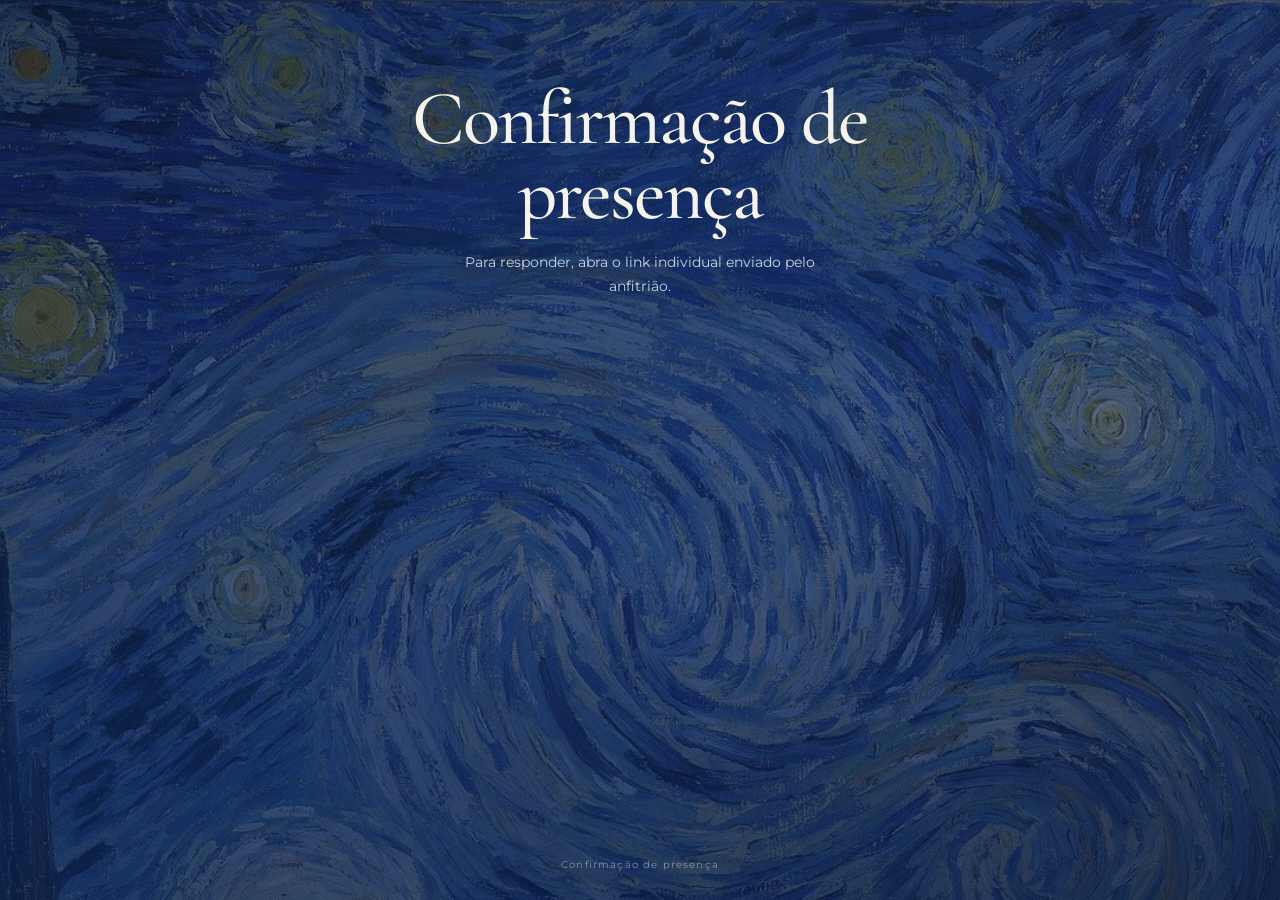
<file: site-atualizado/index.html>
<!doctype html>
<html lang="pt-BR">
<head>
  <meta charset="utf-8">
  <meta name="viewport" content="width=device-width, initial-scale=1, viewport-fit=cover">
  <meta name="theme-color" content="#071735">
  <meta name="description" content="Sistema privado de confirmação de presença.">
  <title>Confirmação de presença</title>
  <link rel="preconnect" href="https://fonts.googleapis.com">
  <link rel="preconnect" href="https://fonts.gstatic.com" crossorigin>
  <link href="https://fonts.googleapis.com/css2?family=Cormorant+Garamond:wght@400;500;600;700&family=Montserrat:wght@400;500;600;700&display=swap" rel="stylesheet">
  <link rel="stylesheet" href="css/confirmar.css">
</head>
<body class="starry-background">
  <main class="page-shell landing">
    <header class="intro">
      <h1>Confirmação de presença</h1>
      <p class="intro-copy">Para responder, abra o link individual enviado pelo anfitrião.</p>
    </header>
    <footer class="page-footer"><span>Confirmação de presença</span></footer>
  </main>
</body>
</html>
</file>
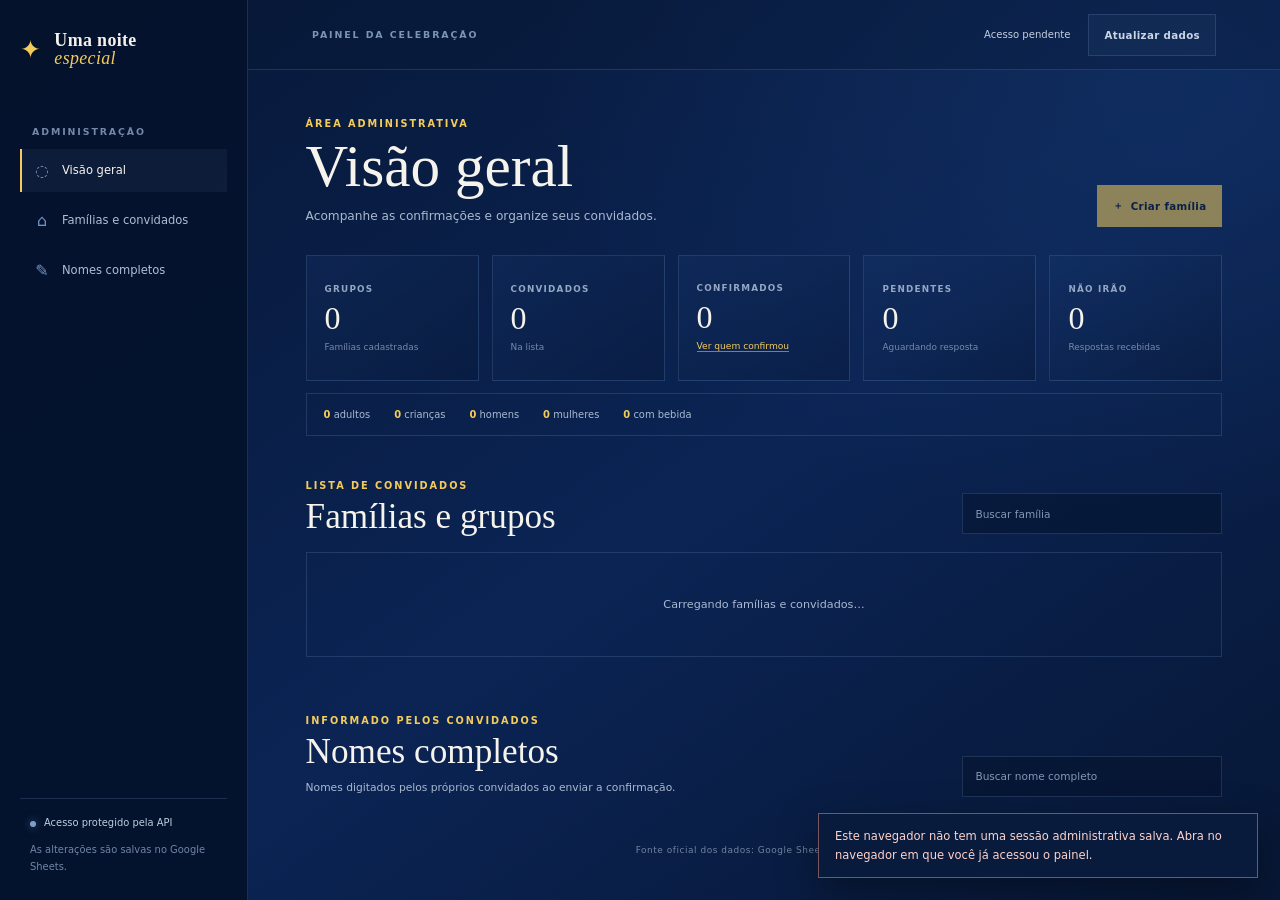
<file: site-atualizado/admin.html>
<!doctype html>
<html lang="pt-BR">
<head>
  <meta charset="utf-8">
  <meta name="viewport" content="width=device-width, initial-scale=1, viewport-fit=cover">
  <meta name="theme-color" content="#071735">
  <meta name="referrer" content="no-referrer">
  <meta name="robots" content="noindex, nofollow">
  <title>Painel administrativo · Uma noite especial</title>
  <style>
:root { color-scheme:dark; --night:#071735; --blue:#0B2454; --mid:#193D78; --light:#7295C5; --gold:#F5CC59; --cream:#F5F3EC; --muted:#AAB9D0; --line:rgba(114,149,197,.22); }
* { box-sizing:border-box; }
[hidden] { display:none!important; }
html { min-height:100%; background:var(--night); scroll-behavior:smooth; overflow-x:clip; }
body { min-width:0; min-height:100vh; margin:0; color:var(--cream); background:radial-gradient(ellipse at 90% 10%,rgba(25,61,120,.35),transparent 38%),linear-gradient(145deg,#071735,#0B2454 55%,#071735); font-family:system-ui,-apple-system,"Segoe UI",sans-serif; overflow-x:clip; }
button,input,select { font:inherit; }
.admin-shell { position:relative; z-index:1; min-height:100vh; }
.sidebar { position:fixed; inset:0 auto 0 0; z-index:5; display:flex; width:248px; flex-direction:column; padding:32px 20px 24px; border-right:1px solid var(--line); background:rgba(5,19,45,.97); }
.brand { display:flex; align-items:center; gap:13px; color:var(--cream); text-decoration:none; font:600 1.12rem/1 "Cormorant Garamond",Georgia,serif; letter-spacing:.02em; }
.brand em { color:var(--gold); font-weight:500; }.brand-mark { color:var(--gold); font:1.55rem Georgia,serif; }
.nav-caption { margin:58px 0 12px 12px; color:#7488a8; font-size:.59rem; font-weight:700; letter-spacing:.2em; }
.sidebar nav { display:grid; gap:7px; }
.nav-link { display:flex; min-height:43px; align-items:center; gap:12px; padding:0 12px; border-left:2px solid transparent; color:#afbed4; text-decoration:none; font-size:.72rem; }
.nav-link span { width:16px; color:var(--light); font-size:1rem; text-align:center; }
.nav-link:hover,.nav-link.active { border-left-color:var(--gold); color:var(--cream); background:rgba(114,149,197,.08); }
.sidebar-bottom { margin-top:auto; padding:16px 10px 0; border-top:1px solid var(--line); color:#7186a7; font-size:.62rem; line-height:1.7; }
.sidebar-bottom p { margin:10px 0 0; }.private-label { display:flex; align-items:center; gap:8px; color:#c1cde0; }
.private-label i,.access-pill i { width:6px; height:6px; border-radius:50%; background:#7e9fca; box-shadow:0 0 9px rgba(114,149,197,.6); }
.main-area { min-height:100vh; margin-left:248px; }
.topbar { min-height:70px; display:flex; align-items:center; justify-content:flex-end; gap:18px; padding:12px 5vw; border-bottom:1px solid var(--line); background:rgba(7,23,53,.35); }
.topbar-label { margin-right:auto; color:#7e94b5; font-size:.59rem; font-weight:700; letter-spacing:.2em; }
.account-label { max-width:290px; overflow:hidden; color:#c4d0e0; font-size:.63rem; text-overflow:ellipsis; white-space:nowrap; }
.menu-toggle { display:none; border:0; color:var(--cream); background:none; font-size:1.25rem; }
.content-wrap { width:100%; max-width:1180px; min-width:0; margin:0 auto; padding:48px clamp(24px,4.5vw,68px) 26px; }
.page-heading { display:flex; align-items:flex-end; justify-content:space-between; gap:18px; margin:0 0 28px; }
.eyebrow { margin:0 0 8px; color:var(--gold); font-size:.61rem; font-weight:600; letter-spacing:.2em; text-transform:uppercase; }
h1,h2,h3 { margin:0; font-family:"Cormorant Garamond",Georgia,serif; font-weight:500; }
h1 { font-size:clamp(2.6rem,5vw,3.7rem); line-height:1; }.heading-copy { margin:10px 0 0; color:var(--muted); font-size:.76rem; line-height:1.7; }
.primary-button,.quiet-button,.danger-button { display:inline-flex; min-height:42px; align-items:center; justify-content:center; gap:7px; padding:0 15px; border:1px solid transparent; font-size:.64rem; font-weight:700; letter-spacing:.035em; cursor:pointer; transition:background .16s,border-color .16s,color .16s; }
.primary-button { border-color:var(--gold); color:var(--night); background:var(--gold); }.primary-button:hover { color:var(--gold); background:transparent; }
.quiet-button { border-color:var(--line); color:#cad5e5; background:rgba(114,149,197,.06); }.quiet-button:hover { border-color:var(--light); color:var(--cream); }
.danger-button { border-color:rgba(230,145,133,.42); color:#edb3a9; background:transparent; }.danger-button:hover { border-color:#e9a093; background:rgba(230,145,133,.08); }
button:disabled { opacity:.55; cursor:wait; }.primary-button:focus-visible,.quiet-button:focus-visible,.danger-button:focus-visible,a:focus-visible,input:focus-visible,select:focus-visible,summary:focus-visible { outline:2px solid var(--gold); outline-offset:3px; }
.notice { position:fixed; right:22px; bottom:22px; z-index:20; width:min(440px,calc(100vw - 32px)); margin:0; padding:13px 16px; border:1px solid var(--line); color:#d4deeb; background:#091b3d; box-shadow:0 14px 42px rgba(0,0,0,.38); font-size:.72rem; line-height:1.6; }.notice.success { display:flex; align-items:center; gap:10px; border-color:rgba(127,183,154,.4); color:#c5e1d2; }.notice.success::before { content:"✓"; display:grid; width:23px; height:23px; flex:0 0 23px; place-items:center; border:1px solid rgba(127,183,154,.6); border-radius:50%; color:#bde1cb; font-size:.8rem; font-weight:700; }.notice.error { border-color:rgba(230,145,133,.5); color:#ffd1c8; }
.metrics { display:grid; grid-template-columns:repeat(5,minmax(0,1fr)); gap:13px; margin:20px 0 12px; }
.metric { min-height:126px; display:flex; flex-direction:column; justify-content:center; gap:8px; padding:18px; border:1px solid var(--line); background:linear-gradient(145deg,rgba(25,61,120,.24),rgba(7,23,53,.4)); }
.metric-label { color:#94a8c4; font-size:.55rem; font-weight:700; letter-spacing:.14em; }.metric strong { color:var(--cream); font:500 2rem/1 "Cormorant Garamond",Georgia,serif; }.metric-foot { color:#768aa9; font-size:.56rem; }
.extra-stats { display:flex; flex-wrap:wrap; gap:10px 24px; margin:0 0 44px; padding:15px 17px; border:1px solid var(--line); color:#a9bad1; font-size:.62rem; }.extra-stats b { color:var(--gold); font-weight:600; }
.section-heading { display:flex; align-items:flex-end; justify-content:space-between; gap:18px; margin-bottom:18px; }h2 { font-size:2.2rem; line-height:1; }
.search-box input { width:min(260px,40vw); min-height:41px; padding:0 12px; border:1px solid var(--line); border-radius:0; color:var(--cream); background:rgba(5,19,45,.5); font-size:.66rem; }.search-box input::placeholder { color:#8597b2; }
.groups-list { display:grid; min-width:0; gap:14px; }
.full-names-section { margin-top:58px; scroll-margin-top:22px; }
.section-copy { margin:10px 0 0; color:var(--muted); font-size:.67rem; line-height:1.65; }
.full-names-count { margin:0 0 12px; color:#91a6c4; font-size:.6rem; }
.full-names-list { display:grid; gap:10px; }
.full-name-group { min-width:0; padding:16px 19px; border:1px solid var(--line); background:rgba(5,19,45,.4); }
.full-name-group-title { overflow-wrap:anywhere; color:var(--gold); font-size:1.25rem; line-height:1.2; }
.full-name-group-list { display:grid; gap:9px; margin:12px 0 0; padding:0; list-style:none; }
.full-name-group-list li { min-width:0; color:var(--cream); font-size:.78rem; line-height:1.55; overflow-wrap:anywhere; }
.empty-state { padding:42px 18px; border:1px solid var(--line); color:#aab9d0; text-align:center; font-size:.7rem; line-height:1.7; }.empty-state strong { display:block; margin-bottom:4px; color:#e1e6ee; font-size:.8rem; font-weight:500; }
.group-card { min-width:0; border:1px solid var(--line); background:rgba(5,19,45,.4); }
.group-header { display:flex; min-width:0; align-items:center; justify-content:space-between; gap:16px; padding:17px 19px; border-bottom:1px solid var(--line); }
.group-title { display:flex; min-width:0; flex-wrap:wrap; align-items:center; gap:8px 11px; }.group-title h3 { max-width:100%; overflow:hidden; font-size:1.6rem; line-height:1.05; text-overflow:ellipsis; white-space:nowrap; }
.group-id { flex-basis:100%; margin:0; color:#8094b2; font-size:.55rem; overflow-wrap:anywhere; }
.status-badge { flex:0 0 auto; padding:5px 8px; border:1px solid rgba(114,149,197,.32); color:#b5c7df; font-size:.52rem; letter-spacing:.08em; text-transform:uppercase; }.status-badge.inactive { border-color:rgba(230,145,133,.38); color:#e4a99f; }
.group-actions { display:flex; flex-wrap:wrap; justify-content:flex-end; gap:7px; }.small-button { min-height:34px; padding:0 10px; font-size:.58rem; }
.group-meta { display:flex; min-width:0; flex-wrap:wrap; gap:8px 22px; padding:12px 19px; color:#9eafc8; font-size:.6rem; }.group-meta b { color:#e4e9f1; font-weight:500; }
.metric-link-button { align-self:flex-start; padding:0; border:0; border-bottom:1px solid rgba(245,204,89,.55); color:var(--gold); background:none; font-size:.57rem; cursor:pointer; }.metric-link-button:hover { color:var(--cream); }
.invite-link-row { display:flex; gap:7px; padding:0 19px 14px; }.invite-link { min-width:0; flex:1; padding:10px; overflow:hidden; border:1px solid rgba(114,149,197,.18); color:#acbdd5; background:rgba(7,23,53,.62); font: .57rem ui-monospace,Consolas,monospace; text-overflow:ellipsis; white-space:nowrap; }
.guest-details { min-width:0; margin:0 19px 14px; border:1px solid var(--line); background:rgba(7,23,53,.22); }
.guest-details-summary { display:flex; min-height:44px; align-items:center; justify-content:space-between; padding:0 13px; color:#d8e1ef; font-size:.62rem; font-weight:600; list-style:none; cursor:pointer; }
.guest-details-summary::-webkit-details-marker { display:none; }.guest-details-summary::after { color:var(--gold); content:"＋"; font-size:1rem; }.guest-details[open] .guest-details-summary::after { content:"−"; }
.guest-table-wrap { width:100%; max-width:100%; overflow-x:clip; border-top:1px solid var(--line); }.guest-table { width:100%; table-layout:fixed; border-collapse:collapse; text-align:left; }.guest-table th,.guest-table td { padding:11px 10px; border-bottom:1px solid rgba(114,149,197,.11); font-size:.61rem; overflow-wrap:anywhere; }.guest-table th { color:#8197b8; font-size:.51rem; letter-spacing:.1em; font-weight:600; }.guest-table td { color:#d3dceb; }.guest-table tr:last-child td { border-bottom:0; }.guest-table .guest-actions-cell { text-align:center; }.guest-table .guest-actions-cell button { min-height:32px; padding:0 8px; font-size:.52rem; }.guest-status { color:var(--gold); }
.page-footer { padding:30px 0 0; color:#7084a1; text-align:center; font-size:.56rem; letter-spacing:.06em; }
.modal { width:min(100% - 28px,520px); max-height:min(90vh,780px); padding:0; border:1px solid rgba(114,149,197,.42); color:var(--cream); background:#091b3d; box-shadow:0 25px 90px rgba(0,0,0,.5); }.modal::backdrop { background:rgba(1,8,22,.78); backdrop-filter:blur(4px); }
.modal-form { position:relative; display:grid; gap:15px; padding:30px; }.modal-form h2 { margin-top:-7px; font-size:2.15rem; }.modal-close { position:absolute; top:13px; right:15px; width:38px; height:38px; border:0; color:#c0cde0; background:transparent; font-size:1.7rem; cursor:pointer; }
.modal-form label { display:grid; gap:7px; color:#b9c7db; font-size:.62rem; }.modal-form input,.modal-form select { width:100%; min-height:44px; padding:0 11px; border:1px solid var(--line); border-radius:0; color:var(--cream); background:#071735; font-size:.68rem; }.modal-form input::placeholder { color:#7589a7; }.modal-form select option { background:#071735; }
.invite-preview-value { overflow-wrap:anywhere; word-break:break-word; font: .72rem/1.6 ui-monospace,Consolas,monospace!important; }.confirmed-list { display:grid; max-height:min(48vh,380px); gap:9px; margin:0; padding:0; overflow:auto; list-style:none; }.confirmed-list li { display:grid; gap:3px; padding:11px 13px; border:1px solid var(--line); background:rgba(7,23,53,.42); }.confirmed-list strong { color:var(--cream); font-size:.73rem; font-weight:600; overflow-wrap:anywhere; }.confirmed-list span { color:#91a6c4; font-size:.59rem; }
.form-grid { display:grid; grid-template-columns:1fr 1fr; gap:14px; }.modal-error { min-height:15px; margin:0; color:#ffc7bb; font-size:.62rem; line-height:1.55; }.modal-actions { display:flex; justify-content:flex-end; gap:9px; padding-top:4px; }
.reported-name-field small { color:#8498b5; font-size:.57rem; line-height:1.5; }
.mobile-scrim { display:none; }.sr-only { position:absolute; width:1px; height:1px; padding:0; margin:-1px; overflow:hidden; clip:rect(0,0,0,0); white-space:nowrap; border:0; }
@media (max-width:950px) { .sidebar { width:220px; }.main-area { margin-left:220px; }.metrics { grid-template-columns:repeat(2,minmax(0,1fr)); } }
@media (max-width:650px) {
 .sidebar { width:260px; transform:translateX(-100%); transition:transform .22s ease; }.sidebar.open { transform:translateX(0); }.main-area { margin-left:0; }
 .topbar { min-height:62px; flex-wrap:wrap; justify-content:space-between; padding:10px 16px max(10px,env(safe-area-inset-top)); gap:8px 10px; }.menu-toggle { display:block; flex:0 0 auto; margin-right:0; padding:8px; cursor:pointer; }.topbar-label { flex:1 1 120px; margin-right:0; font-size:.55rem; line-height:1.5; }.account-label { flex:1 1 150px; max-width:none; font-size:.62rem; white-space:normal; overflow-wrap:anywhere; }.topbar .quiet-button { flex:0 0 auto; min-height:42px; padding:0 10px; font-size:.57rem; }
 .content-wrap { padding:34px 18px 22px; }.page-heading { align-items:flex-start; flex-direction:column; margin-bottom:22px; }.page-heading .primary-button { width:100%; min-height:48px; }.heading-copy { max-width:360px; }
 .metrics { gap:9px; margin:16px 0 10px; }.metric { min-height:105px; padding:13px; }.metric-label { font-size:.48rem; }.metric strong { font-size:1.8rem; }.metric-foot { font-size:.5rem; }
 .extra-stats { gap:9px 15px; margin-bottom:34px; padding:13px; font-size:.57rem; }.section-heading { align-items:stretch; flex-direction:column; }.search-box input { width:100%; min-height:45px; }
 .full-names-section { margin-top:44px; }.full-name-group { padding:15px; }.full-name-group-title { font-size:1.18rem; }.full-name-group-list li { font-size:.76rem; }
 .group-header { align-items:flex-start; flex-direction:column; padding:15px; }.group-title { width:100%; }.group-actions { width:100%; justify-content:stretch; }.group-actions button { flex:1; min-height:42px; }.group-meta { padding:11px 15px; }.invite-preview { margin:0 15px 13px; }.invite-link-row { padding:0 15px 13px; }.guest-details { margin:0 15px 13px; }.guest-table-wrap { overflow-x:clip; }.guest-table,.guest-table tbody { display:block; width:100%; }.guest-table thead { display:none; }.guest-table tbody { display:grid; gap:8px; padding:10px; }.guest-table tbody tr { display:grid; min-width:0; overflow:hidden; border:1px solid rgba(114,149,197,.22); border-radius:6px; background:rgba(7,23,53,.38); }.guest-table td { display:grid; grid-template-columns:minmax(72px,32%) minmax(0,1fr); align-items:start; gap:8px; min-width:0; padding:10px 8px; border-bottom:1px solid rgba(114,149,197,.11); font-size:.65rem; line-height:1.5; overflow-wrap:anywhere; }.guest-table td::before { color:#8298b7; content:attr(data-label); font-size:.5rem; font-weight:700; letter-spacing:.04em; line-height:1.5; }.guest-table td[colspan] { display:block; text-align:center; }.guest-table td[colspan]::before { content:none; }.guest-table .guest-actions-cell { display:block; }.guest-table .guest-actions-cell button { width:100%; min-height:44px; }.guest-table .guest-actions-cell::before { display:block; margin-bottom:8px; }
 .modal-form { gap:13px; padding:25px 19px 20px; }.form-grid { gap:11px; }.modal-actions > * { flex:1; }
 .mobile-scrim:not([hidden]) { position:fixed; inset:0; z-index:4; display:block; background:rgba(1,8,22,.66); }
}
@media (max-width:370px) { .account-label { max-width:none; }.topbar .quiet-button { font-size:.56rem; padding:0 8px; }.metric { padding:10px; } }
@media (prefers-reduced-motion:reduce) { *,*::before,*::after { scroll-behavior:auto!important; transition-duration:.01ms!important; animation-duration:.01ms!important; animation-iteration-count:1!important; } }

  </style>
  <script defer>
(() => {
  const API_BASE_URL = "https://script.google.com/macros/s/AKfycbwUDkqeGkfGt5U0K_ye1LJH1dxrNz7JhIARJqXBi81gnuFQ4wFKIuaxG7q0uaoVL6MZ9w/exec";
  const state = { email: "", groups: [], guests: [], responses: [], responsesLoaded: false, responseLoadError: false, busy: false, accessReady: false };
  const $ = (id) => document.getElementById(id);
  let noticeTimer = null;
  let responseLoadSequence = 0;
  const setSelect = (select, value) => { const target = String(value ?? "").trim().toLocaleLowerCase("pt-BR"); const option = Array.from(select.options).find(item => item.value.trim().toLocaleLowerCase("pt-BR") === target); select.value = option ? option.value : ""; };
  const rememberedEmail = () => { try { return localStorage.getItem("admin_email") || ""; } catch (_) { return ""; } };
  const html = (value) => String(value ?? "").replace(/[&<>"']/g, (c) => ({ "&": "&amp;", "<": "&lt;", ">": "&gt;", '"': "&quot;", "'": "&#39;" })[c]);
  const truthy = (v) => v === true || ["true", "sim", "ativo", "1"].includes(String(v).trim().toLowerCase());

  async function request(payload) {
    const res = await fetch(API_BASE_URL, { method: "POST", mode: "cors", headers: { "Content-Type": "text/plain;charset=utf-8" }, body: JSON.stringify(payload) });
    if (!res.ok) throw new Error(`Erro HTTP ${res.status}`);
    return res.json();
  }
  async function api(action, extra = {}) { return request({ action, email: state.email, ...extra }); }
  function notice(message, error = false, success = false) {
    const el = $("notice"); if (!el) return;
    if (noticeTimer) { clearTimeout(noticeTimer); noticeTimer = null; }
    el.textContent = message; el.classList.toggle("error", error); el.classList.toggle("success", success && !error); el.hidden = !message;
    if (message && success) noticeTimer = setTimeout(() => { el.hidden = true; noticeTimer = null; }, 6500);
  }
  function loading(on) {
    state.busy = on;
    const refresh = $("refresh-button"), newGroup = $("new-group-button");
    if (refresh) refresh.disabled = on;
    if (newGroup) newGroup.disabled = on || !state.accessReady;
    document.querySelectorAll(".group-actions button").forEach(b => b.disabled = on || !state.accessReady);
    if ($("account-label")) $("account-label").textContent = on ? "Verificando…" : state.accessReady ? "Administrador" : "Acesso pendente";
  }
  function showDashboard() { $("admin-content").hidden = false; $("new-group-button").hidden = false; $("refresh-button").hidden = false; }
  function buildInviteUrl(groupId) {
    const invite = new URL("confirmar.html", window.location.href);
    invite.search = "";
    invite.searchParams.set("token", groupId);
    return invite;
  }
  function showInvitePreview(groupId, familyName) {
    const invite = buildInviteUrl(groupId);
    $("invite-family-name").textContent = familyName || "Família";
    $("invite-url").value = invite.href;
    $("invite-open-link").href = invite.href;
    $("invite-copy-status").textContent = "";
    $("invite-dialog").showModal();
  }
  async function copyInviteLink() {
    const inviteUrl = $("invite-url").value;
    try {
      await navigator.clipboard.writeText(inviteUrl);
    } catch (_) {
      const input = document.createElement("textarea"); input.value = inviteUrl; input.style.position = "fixed"; input.style.opacity = "0";
      document.body.appendChild(input); input.select();
      const copied = document.execCommand("copy"); input.remove();
      if (!copied) { $("invite-copy-status").textContent = "Não foi possível copiar automaticamente. Selecione e copie o link acima."; return; }
    }
    $("invite-copy-status").textContent = "Link copiado. Você já pode enviá-lo ao convidado.";
    notice("Link copiado para a área de transferência.", false, true);
  }
  function showConfirmedGuests() {
    const list = $("confirmed-names-list");
    list.replaceChildren();
    const latest = new Map();
    state.responses.forEach(response => {
      const guestId = String(response.convidadoid ?? response.convidadoId ?? response.idconvidado ?? "");
      if (guestId) latest.set(guestId, response);
    });
    const guestById = new Map(state.guests.map(guest => [String(guest.id ?? guest.convidadoid ?? guest.idconvidado ?? ""), guest]));
    const groupById = new Map(state.groups.map(group => [String(group.id ?? group.grupoId ?? group.grupoid ?? ""), group]));
    const confirmed = [];
    latest.forEach((response, guestId) => {
      const values = [response.resposta, response.presenca, response.confirmado, response.status];
      const didConfirm = values.some(value => value === true || ["sim", "true", "confirmado", "confirmed"].includes(String(value ?? "").trim().toLowerCase()));
      if (!didConfirm) return;
      const guest = guestById.get(guestId) || {};
      const fullName = String(response.nomecompleto ?? response.nomecompletoinformado ?? response.nomeCompleto ?? response.nome ?? guest.nome ?? guest.name ?? "Convidado sem nome").trim();
      const groupId = String(response.grupoid ?? response.grupoId ?? response.idgrupo ?? guest.grupoId ?? guest.grupoid ?? "");
      confirmed.push({ fullName, family: groupById.get(groupId)?.nome || "Família" });
    });
    confirmed.sort((a, b) => a.fullName.localeCompare(b.fullName, "pt-BR", { sensitivity: "base" }));
    $("confirmed-count-label").textContent = `${confirmed.length} ${confirmed.length === 1 ? "presença confirmada" : "presenças confirmadas"}`;
    if (!confirmed.length) {
      const empty = document.createElement("li");
      empty.textContent = state.responsesLoaded ? "Ainda não há confirmações de presença." : "As confirmações ainda estão carregando.";
      list.append(empty);
    } else confirmed.forEach(person => {
      const item = document.createElement("li");
      const name = document.createElement("strong"); name.textContent = person.fullName;
      const family = document.createElement("span"); family.textContent = person.family;
      item.append(name, family); list.append(item);
    });
    $("confirmed-dialog").showModal();
  }
  async function loadData(preserveNotice = false) {
    const responseRequest = ++responseLoadSequence;
    loading(true); if (!preserveNotice) notice("");
    try {
      const data = await api("adminData");
      if (!data || data.ok !== true) throw new Error(data?.message || "Não foi possível validar a sessão salva neste navegador.");
      state.accessReady = true;
      state.groups = data.grupos || data.groups || [];
      const directGuests = data.convidados || data.guests || [];
      const nestedGuests = state.groups.flatMap(g => (g.convidados || g.guests || []).map(x => ({ ...x, grupoId: x.grupoId ?? x.idGrupo ?? x.grupoid ?? x.idgrupo ?? g.id ?? g.grupoId ?? g.grupoid })));
      // Algumas versões da API devolvem a lista direta vazia e mantêm os convidados dentro de cada grupo.
      state.guests = directGuests.length ? directGuests : nestedGuests;
      state.responses = data.respostas || data.responses || [];
      state.responsesLoaded = Array.isArray(data.respostas || data.responses) && (data.respostas || data.responses).length > 0;
      state.responseLoadError = false;
      render(); showDashboard(); notice("");
      if ($("last-updated")) $("last-updated").textContent = new Intl.DateTimeFormat("pt-BR", { dateStyle: "short", timeStyle: "short" }).format(new Date());
      // Mostra grupos e convidados primeiro; respostas e nomes completos carregam em segundo plano.
      api("adminResponses").then(result => {
        if (responseRequest !== responseLoadSequence) return;
        if (!result || result.ok !== true) throw new Error(result?.message || "Não foi possível carregar as respostas.");
        state.responses = result.respostas || result.responses || [];
        state.responsesLoaded = true;
        render();
      }).catch(error => {
        if (responseRequest !== responseLoadSequence) return;
        state.responseLoadError = true;
        render();
        notice("O painel abriu, mas as confirmações ainda não carregaram. Atualize o Code.gs e implante o Apps Script para habilitar a carga rápida.", true);
        console.warn("Respostas ainda não carregadas:", error);
      });
      return true;
    } catch (err) { state.accessReady = false; if (!preserveNotice) notice(err.message || "Não foi possível carregar os dados. Verifique a conexão com a API.", true); return false; }
    finally { loading(false); }
  }
  function render() {
    const confirmed = state.responses.filter(r => truthy(r.presenca) || truthy(r.confirmado) || ["sim", "confirmado"].includes(String(r.resposta || "").trim().toLowerCase())).length;
    const declined = state.responses.filter(r => ["nao", "não", "false", "não irá", "nao ira"].includes(String(r.presenca ?? r.resposta ?? r.confirmado).trim().toLowerCase())).length;
    const total = state.guests.length;
    [["stat-groups", state.groups.length], ["stat-total", total], ["stat-confirmed", state.responsesLoaded ? confirmed : "…"], ["stat-pending", state.responsesLoaded ? Math.max(0, total - confirmed - declined) : "…"], ["stat-declined", state.responsesLoaded ? declined : "…"],
      ["stat-adults", state.guests.filter(g => String(g.categoria || "").toLowerCase().includes("adult")).length],
      ["stat-children", state.guests.filter(g => String(g.categoria || "").toLowerCase().includes("crian")).length],
      ["stat-men", state.guests.filter(g => String(g.genero || "").toLowerCase().includes("mascul")).length],
      ["stat-women", state.guests.filter(g => String(g.genero || "").toLowerCase().includes("femin")).length],
      ["stat-drinks", state.guests.filter(g => truthy(g.bebida)).length]].forEach(([id, n]) => { if ($(id)) $(id).textContent = n; });
    renderGroups();
    renderFullNames();
  }
  function renderFullNames() {
    const list = $("full-names-list"), count = $("full-names-count");
    if (!list || !count) return;
    if (!state.responsesLoaded) {
      count.textContent = state.responseLoadError ? "Respostas indisponíveis" : "Carregando respostas…";
      list.innerHTML = `<div class="empty-state">${state.responseLoadError ? "Não foi possível carregar os nomes completos. Atualize o painel." : "Carregando confirmações e nomes completos…"}</div>`;
      return;
    }
    const query = ($("full-name-search")?.value || "").trim().toLocaleLowerCase("pt-BR");
    const guestById = new Map(state.guests.map(g => [String(g.id ?? g.convidadoid ?? g.idconvidado ?? ""), g]));
    const groupById = new Map(state.groups.map(g => [String(g.id ?? g.grupoId ?? g.grupoid ?? ""), g]));
    const latest = new Map();
    state.responses.forEach(r => {
      const guestId = String(r.convidadoid ?? r.convidadoId ?? r.idconvidado ?? "");
      if (guestId) latest.set(guestId, r);
    });
    const entries = [];
    latest.forEach((r, guestId) => {
      const fullName = String(r.nomecompleto ?? r.nomecompletoinformado ?? r.nomeCompleto ?? r.nome ?? "").trim();
      if (!fullName) return;
      const guest = guestById.get(guestId) || {};
      const groupId = String(r.grupoid ?? r.grupoId ?? r.idgrupo ?? guest.grupoid ?? guest.grupoId ?? "");
      const group = groupById.get(groupId);
      const registeredName = guest.nome || guest.name || "";
      const familyName = group?.nome || "Família";
      const haystack = (fullName + " " + registeredName + " " + familyName).toLocaleLowerCase("pt-BR");
      if (!query || haystack.includes(query)) entries.push({ fullName, familyName, registeredName });
    });
    count.textContent = entries.length + " nome" + (entries.length === 1 ? "" : "s") + " informado" + (entries.length === 1 ? "" : "s");
    if (!entries.length) {
      list.innerHTML = state.responses.length
        ? '<div class="empty-state">Os nomes completos enviados aparecerão aqui após serem salvos.</div>'
        : '<div class="empty-state">Ainda não há nomes completos informados.</div>';
      return;
    }
    const grouped = new Map();
    entries.forEach(entry => { if (!grouped.has(entry.familyName)) grouped.set(entry.familyName, []); grouped.get(entry.familyName).push(entry); });
    list.innerHTML = Array.from(grouped, ([family, people]) =>
      '<article class="full-name-group"><h3 class="full-name-group-title">' + html(family) +
      '</h3><ul class="full-name-group-list">' +
      people.map(p => '<li>' + html(p.fullName) +
        (p.registeredName ? ' <span class="muted">(cadastro: ' + html(p.registeredName) + ')</span>' : '') +
        '</li>').join("") + '</ul></article>').join("");
  }
  function renderGroups() {
    const list = $("groups-list"), query = ($("search-input")?.value || "").trim().toLocaleLowerCase("pt-BR");
    const guestsByGroup = new Map();
    state.guests.forEach(guest => {
      const groupId = String(guest.grupoId ?? guest.idGrupo ?? guest.grupoid ?? guest.idgrupo ?? "");
      if (!guestsByGroup.has(groupId)) guestsByGroup.set(groupId, []);
      guestsByGroup.get(groupId).push(guest);
    });
    const groups = state.groups.filter(g => `${g.nome || ""} ${g.id || ""}`.toLocaleLowerCase("pt-BR").includes(query)).sort((a, b) => String(a.nome || "").localeCompare(String(b.nome || ""), "pt-BR", { sensitivity: "base" }));
    if (!groups.length) { list.innerHTML = `<div class="empty-state">${state.groups.length ? "Nenhum grupo corresponde à busca." : "Nenhuma família cadastrada."}</div>`; return; }
    list.innerHTML = groups.map(g => {
      const id = String(g.id ?? g.grupoId ?? ""), active = truthy(g.ativo ?? g.active);
      const guests = guestsByGroup.get(id) || [];
      const inviteUrl = buildInviteUrl(id);
      const rawName = String(g.nome || "").trim();
      const groupName = !rawName || rawName.toLocaleLowerCase("pt-BR") === "a definir" ? "Família sem nome" : rawName;
      const value = v => { const text = String(v ?? "").trim(); return !text || text.toLocaleLowerCase("pt-BR") === "a definir" ? "—" : html(text); };
      const guestRows = guests.map(x => {
        const guestId = x.id ?? x.convidadoid ?? x.idconvidado ?? x.convidadoId ?? "";
        return `<tr><td data-label="Nome cadastrado">${value(x.nome || x.name)}</td><td data-label="Idade">${value(x.idade)}</td><td data-label="Categoria">${value(x.categoria)}</td><td data-label="Gênero">${value(x.genero)}</td><td data-label="Bebida">${value(x.bebida)}</td><td class="guest-actions-cell" data-label="Ações"><button class="small-button quiet-button" type="button" data-action="edit-guest" data-id="${html(guestId)}" data-group-id="${html(id)}">Editar informações</button></td></tr>`;
      }).join("");
      const guestDetails = guests.length ? `<details class="guest-details"><summary class="guest-details-summary">Ver dados dos ${guests.length} convidados</summary><div class="guest-table-wrap"><table class="guest-table"><thead><tr><th>Nome cadastrado</th><th>Idade</th><th>Categoria</th><th>Gênero</th><th>Bebida</th><th>Ações</th></tr></thead><tbody>${guestRows}</tbody></table></div></details>` : `<p class="group-meta">Nenhum convidado cadastrado</p>`;
      return `<article class="group-card"><header class="group-header"><div class="group-title"><h3>${html(groupName)}</h3><span class="status-badge ${active ? "" : "inactive"}">${active ? "Link ativo" : "Link inativo"}</span><p class="group-id">ID: ${html(id)}</p></div><div class="group-actions"><button class="small-button quiet-button" type="button" data-action="preview-link" data-id="${html(id)}" data-name="${html(groupName)}" ${active ? "" : "disabled title=\"Ative o link antes de compartilhar\""}>Visualizar link</button><button class="small-button primary-button" type="button" data-action="add-guest" data-id="${html(id)}" data-name="${html(groupName)}">Adicionar convidado</button><button class="small-button ${active ? "quiet-button" : "primary-button"}" type="button" data-action="${active ? "disable" : "enable"}" data-id="${html(id)}">${active ? "Desativar" : "Ativar"}</button><button class="small-button danger-button" type="button" data-action="delete" data-id="${html(id)}">Excluir grupo</button></div></header><div class="group-meta">Convidados <b>${guests.length}</b></div>${guestDetails}</article>`;
    }).join("");
  }
  document.addEventListener("DOMContentLoaded", () => {
    const saved = rememberedEmail();
    showDashboard();
    $("groups-list").innerHTML = '<div class="empty-state">Carregando famílias e convidados…</div>';
    loading(false);
    if (saved) {
      state.email = saved;
      notice("Conferindo o acesso salvo enquanto o painel abre…");
      loadData(true).then(ok => {
        if (!ok) notice("Não foi possível validar o acesso salvo. Verifique a conexão ou abra no navegador em que você já havia acessado.", true);
      });
    }
    else notice("Este navegador não tem uma sessão administrativa salva. Abra no navegador em que você já acessou o painel.", true);
    $("refresh-button").addEventListener("click", loadData);
    $("show-confirmed-button").addEventListener("click", showConfirmedGuests);
    $("invite-copy-button").addEventListener("click", copyInviteLink);
    $("search-input").addEventListener("input", renderGroups);
    $("full-name-search").addEventListener("input", renderFullNames);
    $("new-group-button").addEventListener("click", () => $("group-dialog").showModal());
    $("groups-list").addEventListener("click", async e => {
      const btn = e.target.closest("button[data-action]"); if (!btn || state.busy) return;
      const { action, id } = btn.dataset;
      if (action === "preview-link") { showInvitePreview(id, btn.dataset.name); return; }
      if (action === "add-guest") {
        const form = $("guest-form");
        form.reset(); form.elements.grupoId.value = id; form.elements.convidadoId.value = "";
        $("guest-group-label").textContent = `Adicionar à família ${btn.dataset.name}`;
        $("guest-dialog-title").textContent = "Novo convidado";
        $("guest-submit-button").textContent = "Adicionar convidado";
        $("guest-error").textContent = ""; $("guest-reported-name-field").hidden = true;
        $("guest-dialog").showModal(); return;
      }
      if (action === "edit-guest") {
        const guest = state.guests.find(x => String(x.id ?? x.convidadoid ?? x.idconvidado ?? x.convidadoId ?? "") === id);
        if (!guest) { notice("Não encontrei os dados desse convidado. Atualize o painel e tente novamente.", true); return; }
        const form = $("guest-form"), groupId = btn.dataset.groupId;
        form.reset(); form.elements.grupoId.value = groupId; form.elements.convidadoId.value = id;
        form.elements.nome.value = guest.nome || guest.name || "";
        form.elements.idade.value = guest.idade ?? ""; setSelect(form.elements.categoria, guest.categoria);
        setSelect(form.elements.genero, guest.genero); setSelect(form.elements.bebida, guest.bebida);
        const reportedName = guest.nomecompleto ?? guest.nomeCompleto ?? guest.nome_completo ?? "";
        $("guest-reported-name-field").hidden = !reportedName;
        form.elements.nomeCompleto.value = reportedName;
        const family = state.groups.find(g => String(g.id ?? g.grupoId ?? g.grupoid ?? "") === groupId);
        $("guest-group-label").textContent = `Editando convidado · ${family?.nome || "Família"}`;
        $("guest-dialog-title").textContent = "Editar informações";
        $("guest-submit-button").textContent = "Salvar alterações"; $("guest-error").textContent = "";
        $("guest-dialog").showModal(); return;
      }
      if (action === "delete" && !confirm("Excluir este grupo e todos os convidados e respostas associados? Esta ação não pode ser desfeita.")) return;
      if (action === "disable" && !confirm("Desativar o link deste grupo?")) return;
      if (action === "enable" && !confirm("Ativar o link deste grupo?")) return;
      loading(true);
      try { const result = await api(({ enable: "enableGroup", disable: "disableGroup", delete: "deleteGroup" })[action], { grupoId: id }); if (!result?.ok) throw new Error(result?.message || "A operação não foi concluída."); await loadData(); }
      catch (err) { notice(err.message || "Erro ao atualizar o grupo.", true); loading(false); }
    });
    $("group-form").addEventListener("submit", async e => { e.preventDefault(); const form = e.currentTarget, nome = form.elements.nome.value.trim(); if (!nome) return; loading(true); try { const result = await api("createGroup", { nome }); if (!result?.ok) throw new Error(result?.message || "Não foi possível criar a família."); form.reset(); $("group-dialog").close(); await loadData(); } catch (err) { $("group-error").textContent = err.message; loading(false); } });
    $("guest-form").addEventListener("submit", async e => {
      e.preventDefault(); const form = e.currentTarget;
      const age = form.elements.idade.value.trim();
      const payload = { grupoId: form.elements.grupoId.value, nome: form.elements.nome.value.trim(), idade: age === "" ? "" : Number(age), categoria: form.elements.categoria.value, genero: form.elements.genero.value, bebida: form.elements.bebida.value };
      if (!payload.nome || !payload.grupoId) { $("guest-error").textContent = "Informe o nome e selecione uma família."; return; }
      $("guest-error").textContent = "";
      const guestId = form.elements.convidadoId.value;
      const isEditing = Boolean(guestId);
      if (isEditing) { payload.id = guestId; payload.convidadoId = guestId; if (!$("guest-reported-name-field").hidden) payload.nomeCompleto = form.elements.nomeCompleto.value.trim(); }
      const submitButton = $("guest-submit-button");
      submitButton.disabled = true;
      $("guest-dialog").close();
      loading(true);
      notice(isEditing ? "Salvando alterações no Google Sheets…" : "Enviando convidado ao Google Sheets…");
      try {
        const result = await api(isEditing ? "updateGuest" : "createGuest", payload);
        if (!result?.ok) throw new Error(result?.message || (isEditing ? "Não foi possível atualizar o convidado." : "Não foi possível adicionar o convidado."));
        form.reset();
        const refreshed = await loadData(true);
        notice(refreshed ? (isEditing ? "Informações do convidado salvas com sucesso." : "Convidado salvo com sucesso.") : "Dados salvos. Não foi possível atualizar a lista agora; use Atualizar painel.", false, true);
      } catch (err) {
        notice((isEditing ? "Não foi possível salvar as alterações: " : "Não foi possível salvar o convidado: ") + (err.message || "verifique sua conexão e tente novamente."), true);
      } finally {
        submitButton.disabled = false;
        loading(false);
      }
    });
    document.querySelectorAll("[data-close]").forEach(b => b.addEventListener("click", () => $(b.dataset.close)?.close()));
    $("menu-toggle").addEventListener("click", () => { const open = $("sidebar").classList.toggle("open"); $("mobile-scrim").hidden = !open; });
    $("mobile-scrim").addEventListener("click", () => { $("sidebar").classList.remove("open"); $("mobile-scrim").hidden = true; });
  });
})();

  </script>
</head>
<body>
  <div class="admin-shell">
    <aside class="sidebar" id="sidebar">
      <a class="brand" href="index.html" aria-label="Página inicial"><span class="brand-mark" aria-hidden="true">✦</span><span>Uma noite<br><em>especial</em></span></a>
      <p class="nav-caption">ADMINISTRAÇÃO</p>
      <nav aria-label="Navegação do painel">
        <a class="nav-link active" href="#overview" aria-current="page"><span aria-hidden="true">◌</span> Visão geral</a>
        <a class="nav-link" href="#groups"><span aria-hidden="true">⌂</span> Famílias e convidados</a>
        <a class="nav-link" href="#full-names"><span aria-hidden="true">✎</span> Nomes completos</a>
      </nav>
      <div class="sidebar-bottom"><span class="private-label"><i></i> Acesso protegido pela API</span><p>As alterações são salvas no Google Sheets.</p></div>
    </aside>

    <main class="main-area" id="overview">
      <header class="topbar">
        <button class="menu-toggle" id="menu-toggle" type="button" aria-label="Abrir menu" aria-expanded="false">☰</button>
        <span class="topbar-label">PAINEL DA CELEBRAÇÃO</span>
        <span class="account-label" id="account-label">Verificando acesso…</span>
        <button class="quiet-button" id="refresh-button" type="button" hidden>Atualizar dados</button>
      </header>

      <div class="content-wrap">
        <section class="page-heading">
          <div><p class="eyebrow">Área administrativa</p><h1>Visão geral</h1><p class="heading-copy" id="event-summary">Acompanhe as confirmações e organize seus convidados.</p></div>
          <button class="primary-button" id="new-group-button" type="button" hidden><span aria-hidden="true">＋</span> Criar família</button>
        </section>

        <section class="notice" id="notice" role="status" aria-live="polite" hidden></section>

        <div id="admin-content" hidden>
          <section class="metrics" aria-label="Estatísticas dos convidados">
            <article class="metric"><span class="metric-label">GRUPOS</span><strong id="stat-groups">0</strong><span class="metric-foot">Famílias cadastradas</span></article>
            <article class="metric"><span class="metric-label">CONVIDADOS</span><strong id="stat-total">0</strong><span class="metric-foot">Na lista</span></article>
            <article class="metric"><span class="metric-label">CONFIRMADOS</span><strong id="stat-confirmed">0</strong><button class="metric-link-button" id="show-confirmed-button" type="button">Ver quem confirmou</button></article>
            <article class="metric"><span class="metric-label">PENDENTES</span><strong id="stat-pending">0</strong><span class="metric-foot">Aguardando resposta</span></article>
            <article class="metric"><span class="metric-label">NÃO IRÃO</span><strong id="stat-declined">0</strong><span class="metric-foot">Respostas recebidas</span></article>
          </section>

          <section class="extra-stats" aria-label="Detalhes de convidados">
            <span><b id="stat-adults">0</b> adultos</span><span><b id="stat-children">0</b> crianças</span><span><b id="stat-men">0</b> homens</span><span><b id="stat-women">0</b> mulheres</span><span><b id="stat-drinks">0</b> com bebida</span>
          </section>

          <section class="groups-section" id="groups">
            <div class="section-heading"><div><p class="eyebrow">Lista de convidados</p><h2>Famílias e grupos</h2></div><label class="search-box"><span class="sr-only">Buscar família ou convidado</span><input id="search-input" type="search" placeholder="Buscar família" autocomplete="off"></label></div>
            <div id="groups-list" class="groups-list"></div>
          </section>
          <section class="full-names-section" id="full-names" aria-labelledby="full-names-title">
            <div class="section-heading"><div><p class="eyebrow">Informado pelos convidados</p><h2 id="full-names-title">Nomes completos</h2><p class="section-copy">Nomes digitados pelos próprios convidados ao enviar a confirmação.</p></div><label class="search-box"><span class="sr-only">Buscar nos nomes completos</span><input id="full-name-search" type="search" placeholder="Buscar nome completo" autocomplete="off"></label></div>
            <p class="full-names-count" id="full-names-count" aria-live="polite"></p>
            <div id="full-names-list" class="full-names-list"></div>
          </section>
          <footer class="page-footer">Fonte oficial dos dados: Google Sheets · Atualizado <time id="last-updated"></time></footer>
        </div>
      </div>
    </main>
  </div>
  <div class="mobile-scrim" id="mobile-scrim" hidden></div>

  <dialog class="modal" id="invite-dialog" aria-labelledby="invite-dialog-title">
    <div class="modal-form">
      <button class="modal-close" type="button" data-close="invite-dialog" aria-label="Fechar">×</button>
      <p class="eyebrow">Convite individual</p><h2 id="invite-dialog-title">Link do convidado</h2>
      <p class="section-copy">Prévia para <strong id="invite-family-name"></strong></p>
      <label for="invite-url">Link de confirmação<input class="invite-preview-value" id="invite-url" type="text" readonly></label>
      <p class="section-copy" id="invite-copy-status" role="status" aria-live="polite"></p>
      <div class="modal-actions"><button class="quiet-button" type="button" data-close="invite-dialog">Fechar</button><a class="quiet-button" id="invite-open-link" href="#" target="_blank" rel="noopener noreferrer">Abrir prévia</a><button class="primary-button" id="invite-copy-button" type="button">Copiar link</button></div>
    </div>
  </dialog>

  <dialog class="modal" id="confirmed-dialog" aria-labelledby="confirmed-dialog-title">
    <div class="modal-form">
      <button class="modal-close" type="button" data-close="confirmed-dialog" aria-label="Fechar">×</button>
      <p class="eyebrow">Lista de presenças</p><h2 id="confirmed-dialog-title">Quem confirmou</h2>
      <p class="section-copy" id="confirmed-count-label"></p>
      <ul class="confirmed-list" id="confirmed-names-list"></ul>
      <div class="modal-actions"><button class="quiet-button" type="button" data-close="confirmed-dialog">Fechar</button></div>
    </div>
  </dialog>

  <dialog class="modal" id="group-dialog" aria-labelledby="group-dialog-title">
    <form id="group-form" class="modal-form">
      <button class="modal-close" type="button" data-close="group-dialog" aria-label="Fechar">×</button>
      <p class="eyebrow">Nova lista familiar</p><h2 id="group-dialog-title">Criar família</h2>
      <label>Nome da família ou grupo<input name="nome" type="text" maxlength="120" required autocomplete="off" placeholder="Ex.: Família Oliveira"></label>
      <p class="modal-error" id="group-error" aria-live="polite"></p>
      <div class="modal-actions"><button class="quiet-button" type="button" data-close="group-dialog">Cancelar</button><button class="primary-button" type="submit">Criar família</button></div>
    </form>
  </dialog>

  <dialog class="modal" id="guest-dialog" aria-labelledby="guest-dialog-title">
    <form id="guest-form" class="modal-form">
      <button class="modal-close" type="button" data-close="guest-dialog" aria-label="Fechar">×</button>
      <p class="eyebrow" id="guest-group-label">Adicionar à família</p><h2 id="guest-dialog-title">Novo convidado</h2>
      <input name="grupoId" type="hidden">
      <input name="convidadoId" type="hidden">
      <label>Nome cadastrado<input name="nome" type="text" maxlength="120" required autocomplete="name"></label>
      <label id="guest-reported-name-field" class="reported-name-field" hidden>Nome completo informado pelo convidado<input name="nomeCompleto" type="text" maxlength="120" autocomplete="off" placeholder="Nome digitado na confirmação"><small>Este dado é separado do nome cadastrado acima.</small></label>
      <div class="form-grid">
        <label>Idade<input name="idade" type="number" min="0" max="120" inputmode="numeric"></label>
        <label>Categoria<select name="categoria"><option value="">Não informada</option><option value="Adulto">Adulto</option><option value="Criança">Criança</option></select></label>
        <label>Gênero<select name="genero"><option value="">Não informado</option><option value="Feminino">Feminino</option><option value="Masculino">Masculino</option></select></label>
        <label>Bebida<select name="bebida"><option value="">Não informado</option><option value="Sim">Sim</option><option value="Não">Não</option></select></label>
      </div>
      <p class="modal-error" id="guest-error" aria-live="polite"></p>
      <div class="modal-actions"><button class="quiet-button" type="button" data-close="guest-dialog">Cancelar</button><button class="primary-button" id="guest-submit-button" type="submit">Adicionar convidado</button></div>
    </form>
  </dialog>
</body>
</html>
</file>
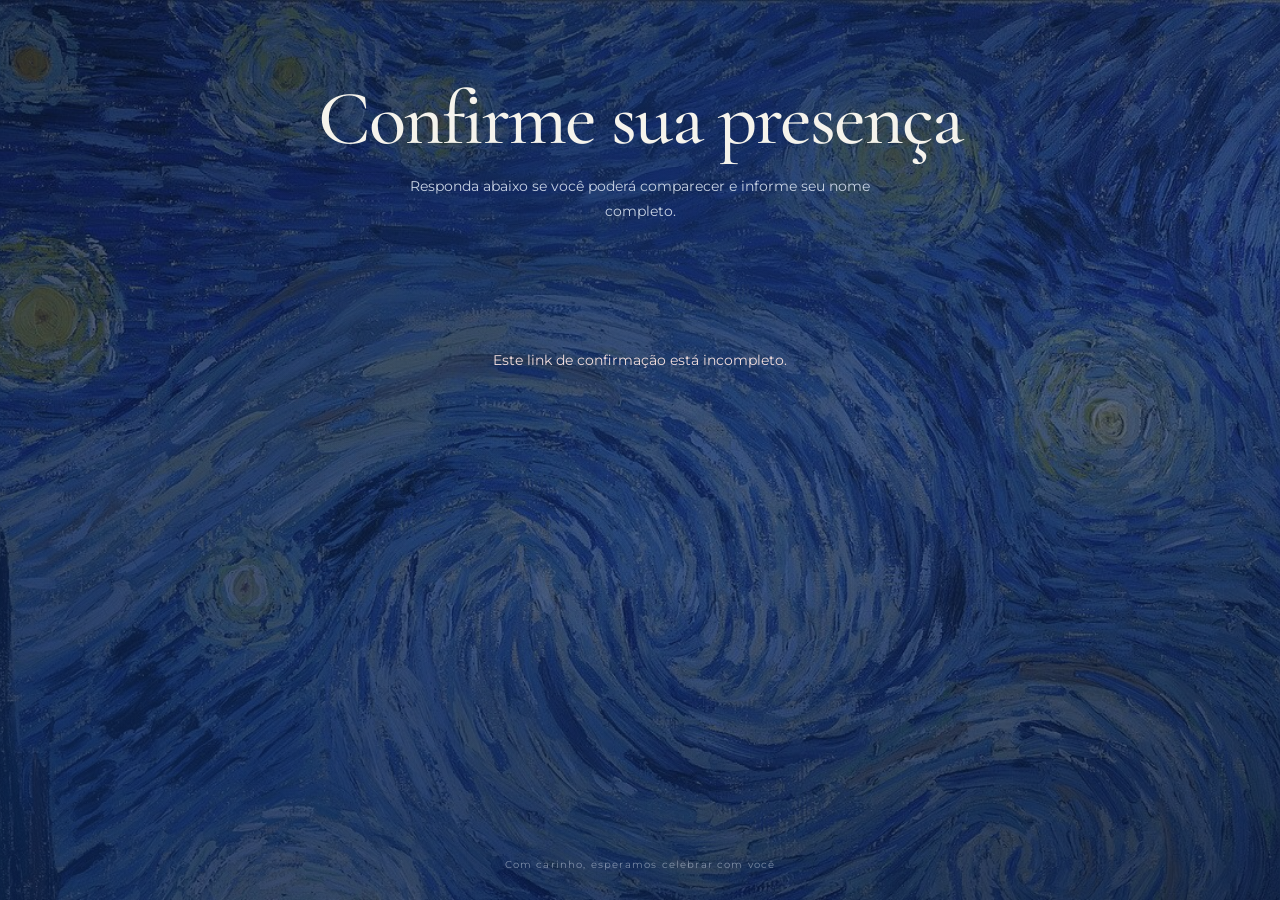
<file: site-atualizado/confirmar.html>
<!doctype html>
<html lang="pt-BR">
<head>
  <!-- =========================================
     PRÉVIA DO WHATSAPP
     CONFIRMAÇÃO DE PRESENÇA — EDUARDA 15 ANOS
     ========================================= -->

<meta property="og:type" content="website">

<meta property="og:title" content="Confirmação de Presença | Eduarda 15 Anos">

<meta property="og:description" content="Confirme sua presença na celebração dos 15 anos da Eduarda.">

<meta property="og:image" content="https://ysmmcf.github.io/DudaGogh/logoDuda.png">

<meta property="og:image:secure_url" content="https://ysmmcf.github.io/DudaGogh/logoDuda.png">

<meta property="og:image:type" content="image/png">

<meta property="og:image:alt" content="Eduarda 15 Anos">

<!-- Não colocar og:url aqui:
     o endereço possui um token diferente para cada convidado. -->

<!-- =========================================
     FIM — PRÉVIA DO WHATSAPP
     ========================================= -->
  
  <title>Confirme sua presença</title>
  <link rel="preconnect" href="https://fonts.googleapis.com">
  <link rel="preconnect" href="https://fonts.gstatic.com" crossorigin>
  <link href="https://fonts.googleapis.com/css2?family=Cormorant+Garamond:wght@400;500;600;700&family=Montserrat:wght@400;500;600;700&display=swap" rel="stylesheet">
  <link rel="stylesheet" href="css/confirmar.css">
  <script src="js/api.js" defer></script>
  <script src="js/confirmar.js" defer></script>
</head>
<body class="starry-background">
  <main class="page-shell">
    <header class="intro">
      <h1>Confirme sua presença</h1>
      <p class="intro-copy" id="intro-copy">Responda abaixo se você poderá comparecer e informe seu nome completo.</p>
    </header>

    <section id="state-panel" class="state-panel" aria-live="polite" aria-atomic="true">
      <div class="loading-mark" aria-hidden="true"><span></span><span></span><span></span></div>
      <p>Preparando sua noite...</p>
    </section>

    <section id="guest-content" class="guest-content" hidden>
      <form id="rsvp-form">
        <div id="guest-list" class="guest-list"></div>
        <div class="form-footer">
          <p id="form-note" class="form-note">Escolha uma resposta e informe o nome completo de cada pessoa antes de salvar.</p>
          <button id="save-button" class="save-button" type="submit">Salvar confirmação</button>
        </div>
      </form>
    </section>

    <footer class="page-footer"><span>Com carinho, esperamos celebrar com você</span></footer>
  </main>
</body>
</html>
</file>
<file: site-atualizado/css/confirmar.css>
:root {
  color-scheme: dark;
  --night: #071735;
  --blue: #0B2454;
  --mid-blue: #193D78;
  --soft-blue: #7295C5;
  --gold: #F5CC59;
  --cream: #F5F3EC;
  --muted: #c7d2e3;
}

* { box-sizing: border-box; }
html { min-width: 320px; min-height: 100%; background: var(--night); }
body {
  min-height: 100vh;
  margin: 0;
  overflow-x: hidden;
  color: var(--cream);
  background: radial-gradient(ellipse at 52% 20%, rgba(25,61,120,.36), transparent 47%), radial-gradient(ellipse at 5% 86%, rgba(11,36,84,.5), transparent 40%), linear-gradient(155deg, rgba(7,23,53,.72), rgba(11,36,84,.62) 55%, rgba(7,23,53,.8)), url("../assets/noite-estrelada.jpg");
  background-size: auto, auto, auto, cover;
  background-position: center, center, center, center 38%;
  background-attachment: scroll;
  font-family: Montserrat, sans-serif;
}
.page-shell { position: relative; z-index: 1; width: min(100% - 40px, 780px); min-height: 100vh; margin: 0 auto; padding: max(68px, 10vh) 0 30px; display: flex; flex-direction: column; }
.intro, .family-heading { text-align: center; }
.eyebrow { margin: 0; color: var(--gold); font-size: .68rem; font-weight: 600; letter-spacing: .24em; line-height: 1.6; text-transform: uppercase; }
.ornament { display: flex; width: 92px; align-items: center; gap: 8px; margin: 18px auto; }
.ornament span { flex: 1; height: 1px; background: linear-gradient(90deg, transparent, rgba(245,204,89,.7)); }
.ornament span:last-child { transform: scaleX(-1); }.ornament i { width: 5px; height: 5px; border: 1px solid var(--gold); transform: rotate(45deg); }
h1, h2, .guest-name { font-family: "Cormorant Garamond", Georgia, serif; font-weight: 500; }
h1 { margin: 0; font-size: clamp(2.7rem, 8vw, 4.8rem); line-height: .98; letter-spacing: -.025em; }
.intro-copy { max-width: 500px; margin: 18px auto 0; color: var(--muted); font-size: .86rem; line-height: 1.8; }
.event-details { margin:14px 0 0; color:var(--gold); font-size:.72rem; letter-spacing:.09em; }
.state-panel { min-height: 185px; margin: 45px 0; display: flex; flex-direction: column; align-items: center; justify-content: center; gap: 12px; text-align: center; color: var(--cream); }
.state-panel > p { margin: 0; font-size: .9rem; line-height: 1.8; }
.state-panel[hidden], .guest-content[hidden] { display: none; }
.loading-mark { display: flex; align-items: center; gap: 7px; height: 24px; }
.loading-mark span { width: 4px; height: 4px; border-radius: 50%; background: var(--gold); animation: drift 1.5s ease-in-out infinite; }
.loading-mark span:nth-child(2) { animation-delay: .18s; }.loading-mark span:nth-child(3) { animation-delay: .36s; }
@keyframes drift { 0%, 100% { transform: translateY(3px); opacity: .4; } 50% { transform: translateY(-4px); opacity: 1; } }
.state-error { color: #f2dede; }.state-success { margin: 28px 0 8px; min-height: 145px; }
.state-success .eyebrow { font-size: .74rem; }.state-success > p:not(.eyebrow) { color: var(--muted); }
.text-button { border: 0; border-bottom: 1px solid rgba(245,204,89,.65); padding: 7px 2px; color: var(--gold); background: transparent; font: 600 .75rem Montserrat, sans-serif; cursor: pointer; }
.guest-content { margin-top: 50px; }
.guest-list { display: grid; gap: 16px; }
.guest-row { box-sizing:border-box; width:100%; max-width:100%; min-width:0; margin:0; padding:22px 20px 24px; border:1px solid rgba(114,149,197,.36); border-radius:8px; background:rgba(5,19,45,.66); box-shadow:0 12px 28px rgba(0,0,0,.16); }
.guest-name { display:block; box-sizing:border-box; width:100%; min-inline-size:0; max-width:100%; padding:0; color:var(--cream); font-size:clamp(1.7rem,5.8vw,2.25rem); line-height:1.08; white-space:normal!important; overflow-wrap:anywhere; word-break:break-word; }
.guest-row > legend { box-sizing:border-box; width:100%; min-width:0; max-width:100%; white-space:normal; overflow-wrap:anywhere; }
.guest-category { display:none!important; }
.response-choices { display: grid; grid-template-columns: 1fr 1fr; gap: 10px; }.full-name-field { grid-column: 1 / -1; display: grid; gap: 8px; margin-top: 16px; color: var(--muted); font-size: .7rem; letter-spacing: .05em; text-align: left; }
.full-name-field input { width: 100%; min-height: 50px; padding: 12px 14px; border: 1px solid rgba(114,149,197,.45); border-radius: 0; color: var(--cream); background: rgba(7,23,53,.56); font: 400 .9rem Montserrat, sans-serif; letter-spacing: normal; }
.full-name-field input:focus { border-color: var(--gold); outline: 2px solid rgba(245,204,89,.24); outline-offset: 2px; }
.full-name-hint { color: #91a6c4; font-size: .62rem; line-height: 1.6; letter-spacing: normal; }
.choice { position: relative; display: flex; min-height: 50px; align-items: center; justify-content: center; padding: 10px 12px; border: 1px solid rgba(114,149,197,.45); color: #d8e1ef; text-align: center; cursor: pointer; transition: border-color .18s, color .18s, background .18s; }
.choice:hover { border-color: rgba(245,204,89,.7); }
.choice input { position: absolute; width: 1px; height: 1px; opacity: 0; }
.choice span { font-size: .69rem; font-weight: 500; line-height: 1.45; }
.choice:has(input:checked) { border-color: var(--gold); color: var(--gold); background: rgba(245,204,89,.07); }
.choice:has(input:focus-visible) { outline: 2px solid var(--cream); outline-offset: 3px; }
.form-footer { padding-top: 23px; text-align: center; }
.form-note { min-height: 20px; margin: 0 0 14px; color: var(--muted); font-size: .7rem; line-height: 1.6; }.form-note-error { color: #ffd3c9; }
.save-button { width: 100%; min-height: 56px; padding: 14px 22px; border: 1px solid var(--gold); color: var(--night); background: var(--gold); font: 700 .72rem Montserrat, sans-serif; letter-spacing: .15em; text-transform: uppercase; cursor: pointer; transition: background .18s, color .18s; }
.save-button:hover { color: var(--gold); background: transparent; }.save-button:disabled { opacity: .72; cursor: wait; }
.save-button.is-saving::before { display:inline-block; width:14px; height:14px; margin:0 10px -2px 0; border:2px solid rgba(7,23,53,.28); border-top-color:var(--night); border-radius:50%; content:""; animation:save-spinner .72s linear infinite; }
@keyframes save-spinner { to { transform:rotate(360deg); } }
.page-footer { margin-top: auto; padding-top: 55px; color: rgba(199,210,227,.56); text-align: center; font-size: .61rem; letter-spacing: .12em; }
.landing { justify-content: center; }.landing .intro-copy { max-width: 410px; }
@media (min-width: 680px) { .page-shell { width: min(100% - 64px, 660px); padding-top: 9vh; }.guest-content { margin-top: 35px; }.guest-row { display:grid; width:100%; max-width:100%; grid-template-columns:minmax(0,1fr) minmax(0,1.25fr); align-items:center; column-gap:24px; row-gap:16px; }.guest-name { grid-column:1; }.guest-category { grid-column:1; margin-bottom:0; }.response-choices { min-width:0; grid-column:2; grid-row:1 / span 2; }.save-button { width:min(100%,360px); } }
@media (max-width: 679px) { body { min-height:100vh; min-height:100svh; background-attachment:scroll; background-size:auto,auto,auto,100% auto; background-position:center,center,center,center top; background-repeat:no-repeat; }.page-shell { width:min(calc(100% - 32px),660px); min-height:100vh; min-height:100svh; padding:max(30px,5svh) 0 calc(24px + env(safe-area-inset-bottom)); }.intro-copy { margin-top:14px; font-size:.9rem; line-height:1.7; }.guest-content { margin-top:28px; }.guest-list { gap:13px; }.guest-row { padding:19px 15px 21px; border-radius:8px; }.guest-name { overflow-wrap:anywhere; }.response-choices { gap:8px; }.choice { min-height:56px; padding:11px 8px; }.choice span { font-size:.74rem; }.full-name-field { margin-top:14px; font-size:.74rem; }.full-name-field input { min-height:52px; font-size:1rem; }.full-name-hint { font-size:.68rem; }.form-footer { padding-top:18px; }.save-button { min-height:58px; padding:15px 16px; font-size:.72rem; }.page-footer { padding-top:38px; padding-bottom:env(safe-area-inset-bottom); line-height:1.6; } }
@media (max-width:370px) { .page-shell { width:min(calc(100% - 24px),660px); }.guest-row { padding:17px 12px 19px; }.response-choices { grid-template-columns:1fr; }.choice { min-height:50px; } }
@media (prefers-reduced-motion: reduce) { *, *::before, *::after { animation-duration: .01ms !important; animation-iteration-count: 1 !important; scroll-behavior: auto !important; transition-duration: .01ms !important; } }
</file>
